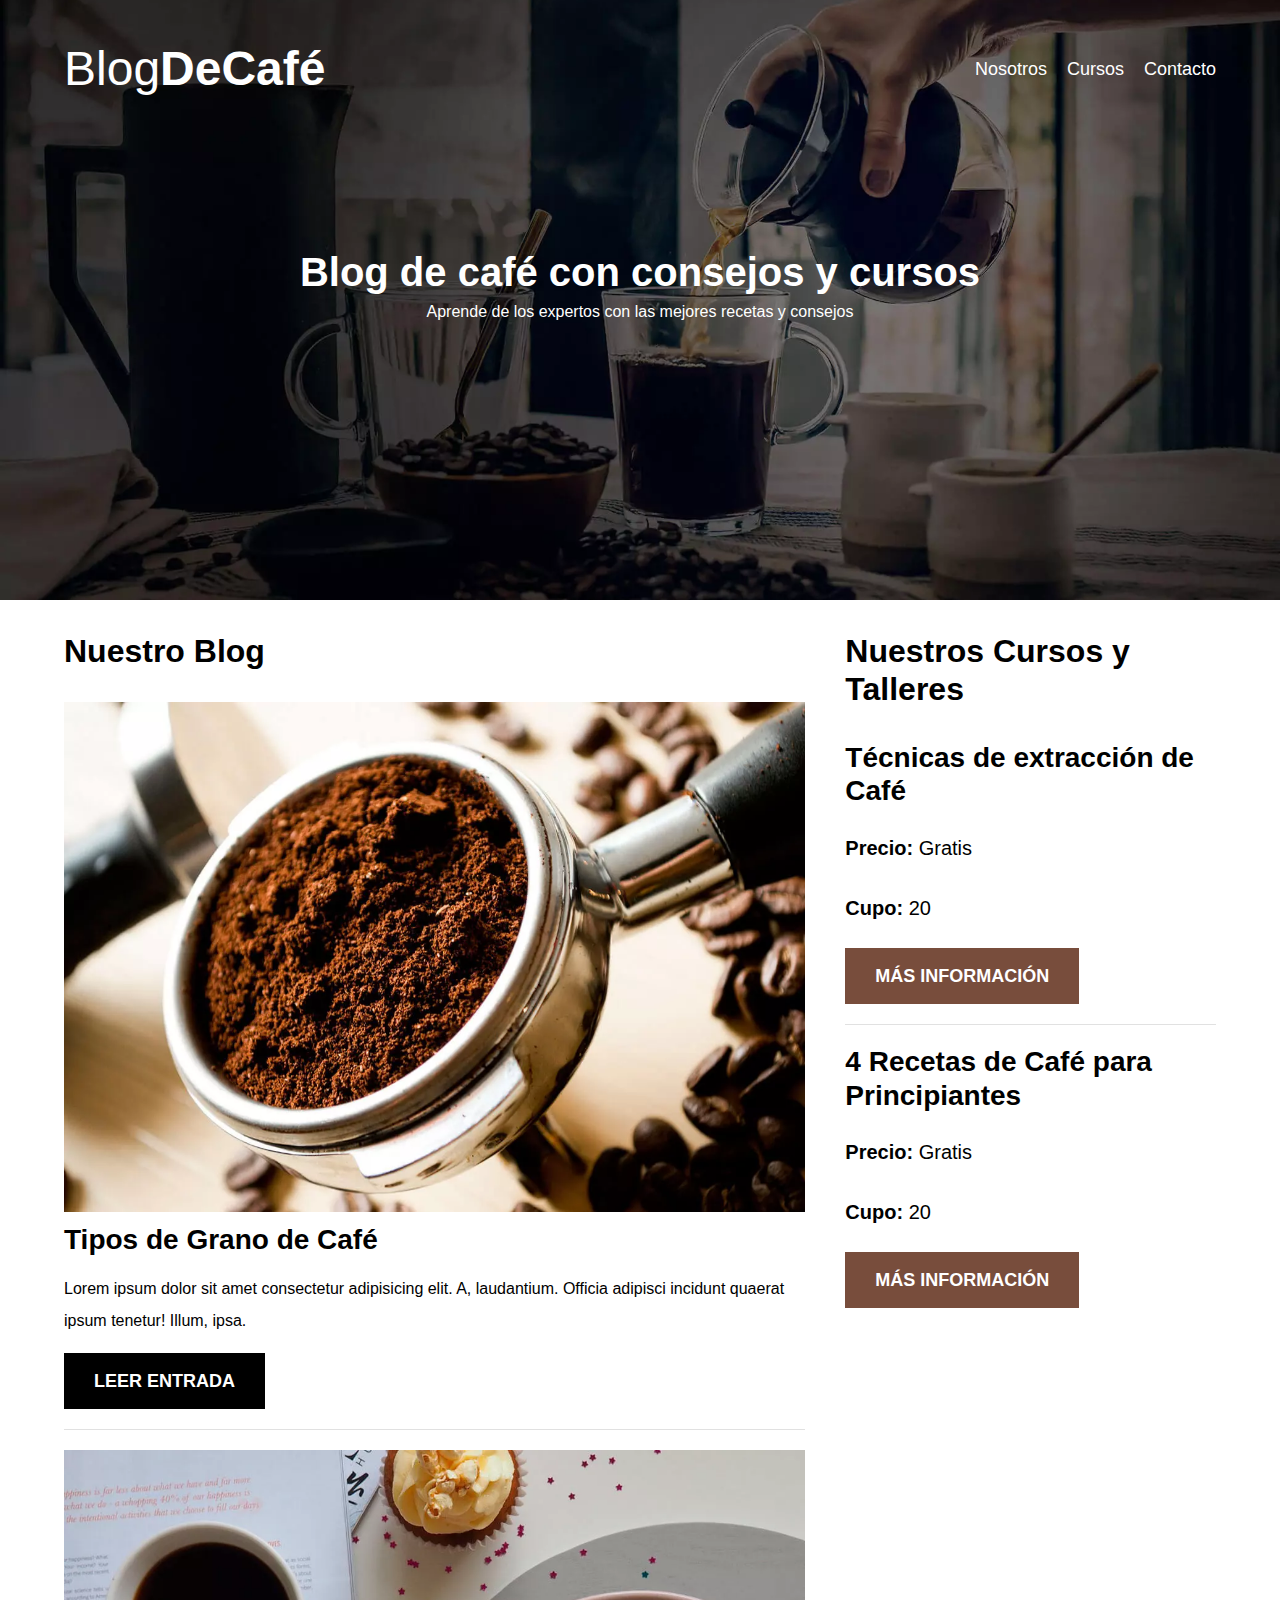
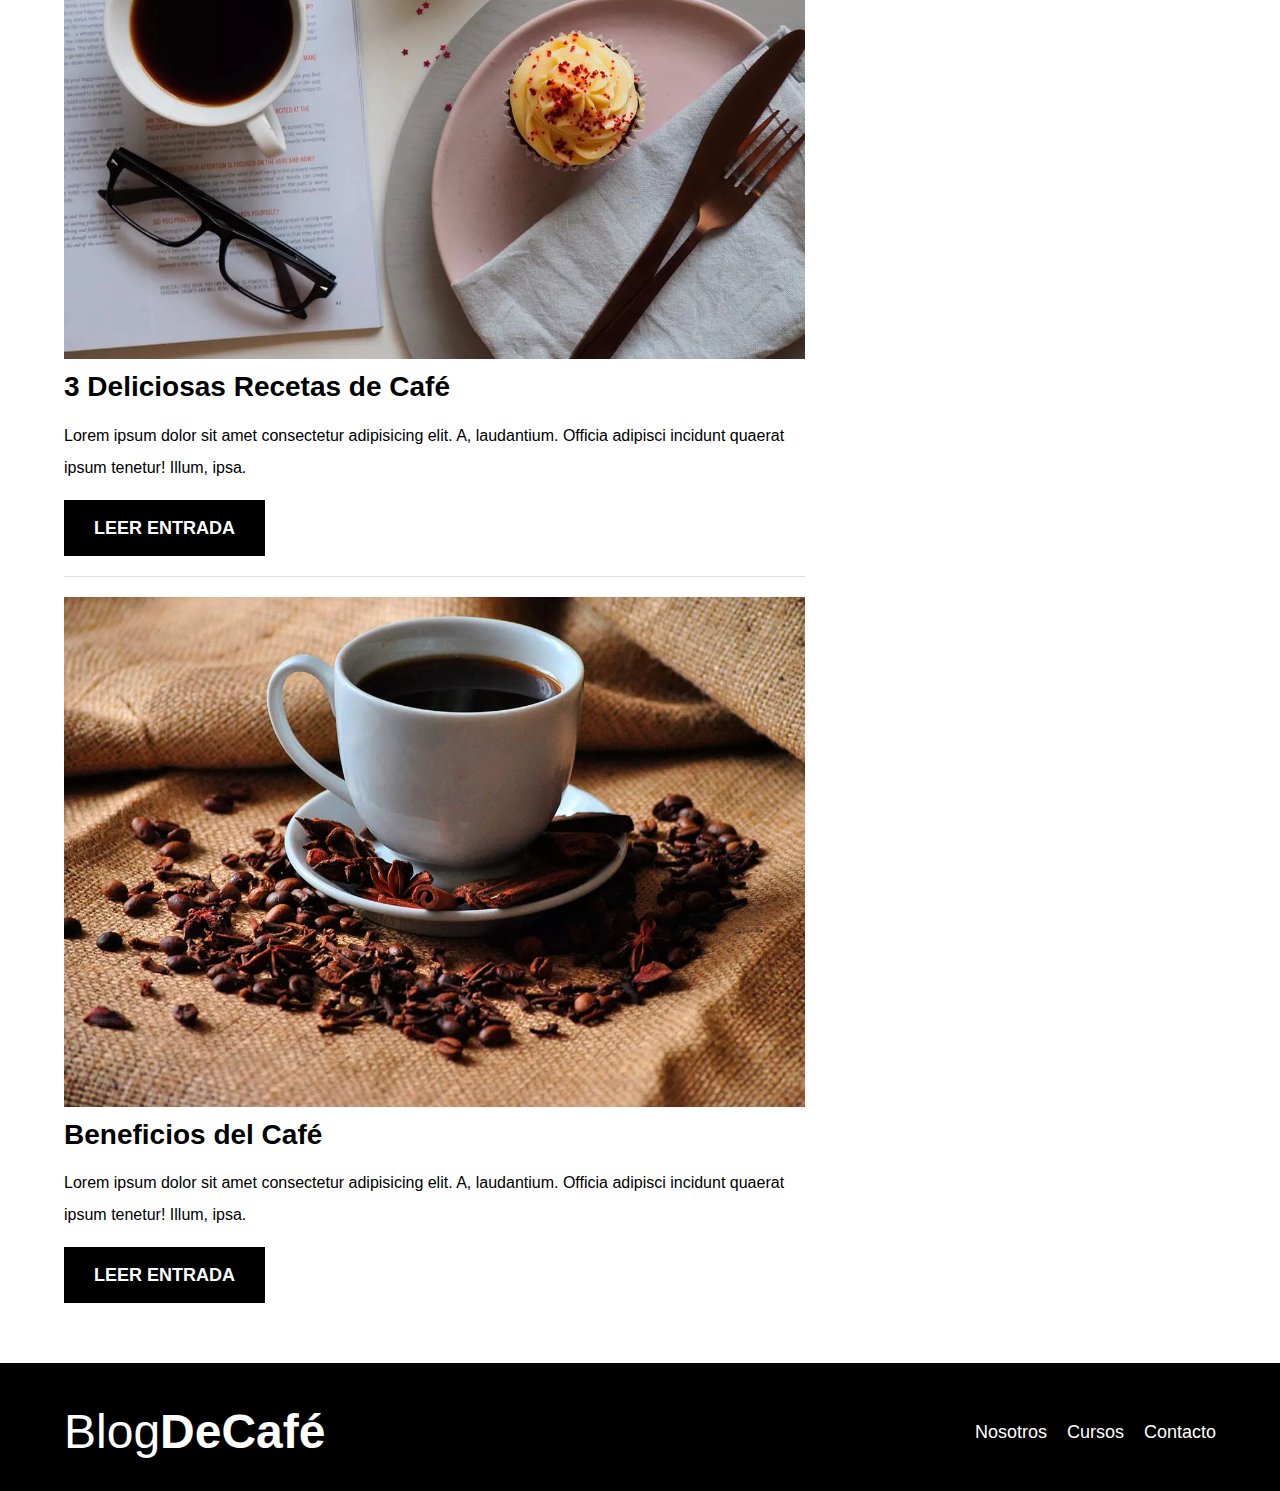
<file: index.html>
<!DOCTYPE html>
<html lang="es">
<head>
    <meta charset="UTF-8">
    <meta http-equiv="X-UA-Compatible" content="IE=edge">
    <meta name="viewport" content="width=device-width, initial-scale=1.0">

    <title>Blog Café</title>

    <meta name="description" content="Página web de blog de café">

    <link rel="preload" href="css/normalize.css" as="style">
    <link rel="stylesheet" href="css/normalize.css">

    <link rel="preconnect" as="font" crossorigin ="crossorigin"  href="https://fonts.googleapis.com/css2?family=Open+Sans&family=PT+Sans:wght@400;700&display=swap" >
    <link ref="https://fonts.googleapis.com/css2?family=Open+Sans&family=PT+Sans:wght@400;700&display=swap" rel="stylesheet">


    <link rel="preload" href="css/style.css" as="style">
    <link rel="stylesheet" href="css/style.css">

</head>
<body>
    <header class="header">
        <div class="contenedor">
            <div class="barra">
                <a href="index.html" class="logo">
                    <h1 class="logo__nombre no-margin centrar-texto">Blog<span class="logo__bold">DeCafé</span></h1>
                </a>
                <nav class="navegacion">
                    <a href="nosotros.html" class="navegacion__enlace">Nosotros</a>
                    <a href="cursos.html" class="navegacion__enlace">Cursos</a>
                    <a href="contacto.html" class="navegacion__enlace">Contacto</a>
                </nav>
            </div>
        </div>
        <div class="header__texto">
            <h2 class="no-margin">Blog de café con consejos y cursos</h2>
            <p class="no-margin">Aprende de los expertos con las mejores recetas y consejos</p>
        </div>
    </header>

    <div class="contenedor contenido-principal">
        <main class="blog">
            <h3>Nuestro Blog</h3>

            <article class="entrada">
                <div class="entrada__imagen">
                    <img loading="lazy" src="img/blog1.webp" alt="imagen blog">
                </div>
                <div class="entrada__contenido">
                    <h4 class="no-margin">Tipos de Grano de Café</h4>
                    <p>Lorem ipsum dolor sit amet consectetur adipisicing elit. A, laudantium. Officia adipisci incidunt quaerat ipsum tenetur! Illum, ipsa.</p>
                    <a href="entrada.html" class="boton boton--primario">Leer Entrada</a>
                </div>
            </article>
            <article class="entrada">
                <div class="entrada__imagen">
                    <img loading="lazy" src="img/blog2.webp" alt="imagen blog">
                </div>
                <div class="entrada__contenido">
                    <h4 class="no-margin">3 Deliciosas Recetas de Café</h4>
                    <p>Lorem ipsum dolor sit amet consectetur adipisicing elit. A, laudantium. Officia adipisci incidunt quaerat ipsum tenetur! Illum, ipsa.</p>
                    <a href="entrada.html" class="boton boton--primario">Leer Entrada</a>
                </div>
            </article>
            <article class="entrada">
                <div class="entrada__imagen">
                    <img loading="lazy" src="img/blog3.webp" alt="imagen blog">
                </div>
                <div class="entrada__contenido">
                    <h4 class="no-margin">Beneficios del Café</h4>
                    <p>Lorem ipsum dolor sit amet consectetur adipisicing elit. A, laudantium. Officia adipisci incidunt quaerat ipsum tenetur! Illum, ipsa.</p>
                    <a href="entrada.html" class="boton boton--primario">Leer Entrada</a>
                </div>
            </article>
        </main>
        <aside class="sidebar">
            <h3>Nuestros Cursos y Talleres</h3>
            <ul class="cursos no-padding">
                <li class="widget-curso">
                    <h4 class="no-margin">Técnicas de extracción de Café</h4>
                    <p class="widget-curso__label">Precio: <span class="widget-curso__info">Gratis</span></p>
                    <p class="widget-curso__label">Cupo: <span class="widget-curso__info">20</span></p>
                    <a href="entrada.html" class="boton boton--secundario">Más Información</a>
                </li>

                <li class="widget-curso">
                    <h4 class="no-margin">4 Recetas de Café para Principiantes</h4>
                    <p class="widget-curso__label">Precio: <span class="widget-curso__info">Gratis</span></p>
                    <p class="widget-curso__label">Cupo: <span class="widget-curso__info">20</span></p>
                    <a href="entrada.html" class="boton boton--secundario">Más Información</a>
                </li>
            </ul>
        </aside>
    </div>

    <footer class="footer">
        <div class="contenedor">
            <div class="barra">
                <a href="index.html" class="logo">
                    <h1 class="logo__nombre no-margin centrar-texto">Blog<span class="logo__bold">DeCafé</span></h1>
                </a>
                <nav class="navegacion">
                    <a href="nosotros.html" class="navegacion__enlace">Nosotros</a>
                    <a href="cursos.html" class="navegacion__enlace">Cursos</a>
                    <a href="contacto.html" class="navegacion__enlace">Contacto</a>
                </nav>
            </div>
        </div>
    </footer>
</body>
</html>
</file>
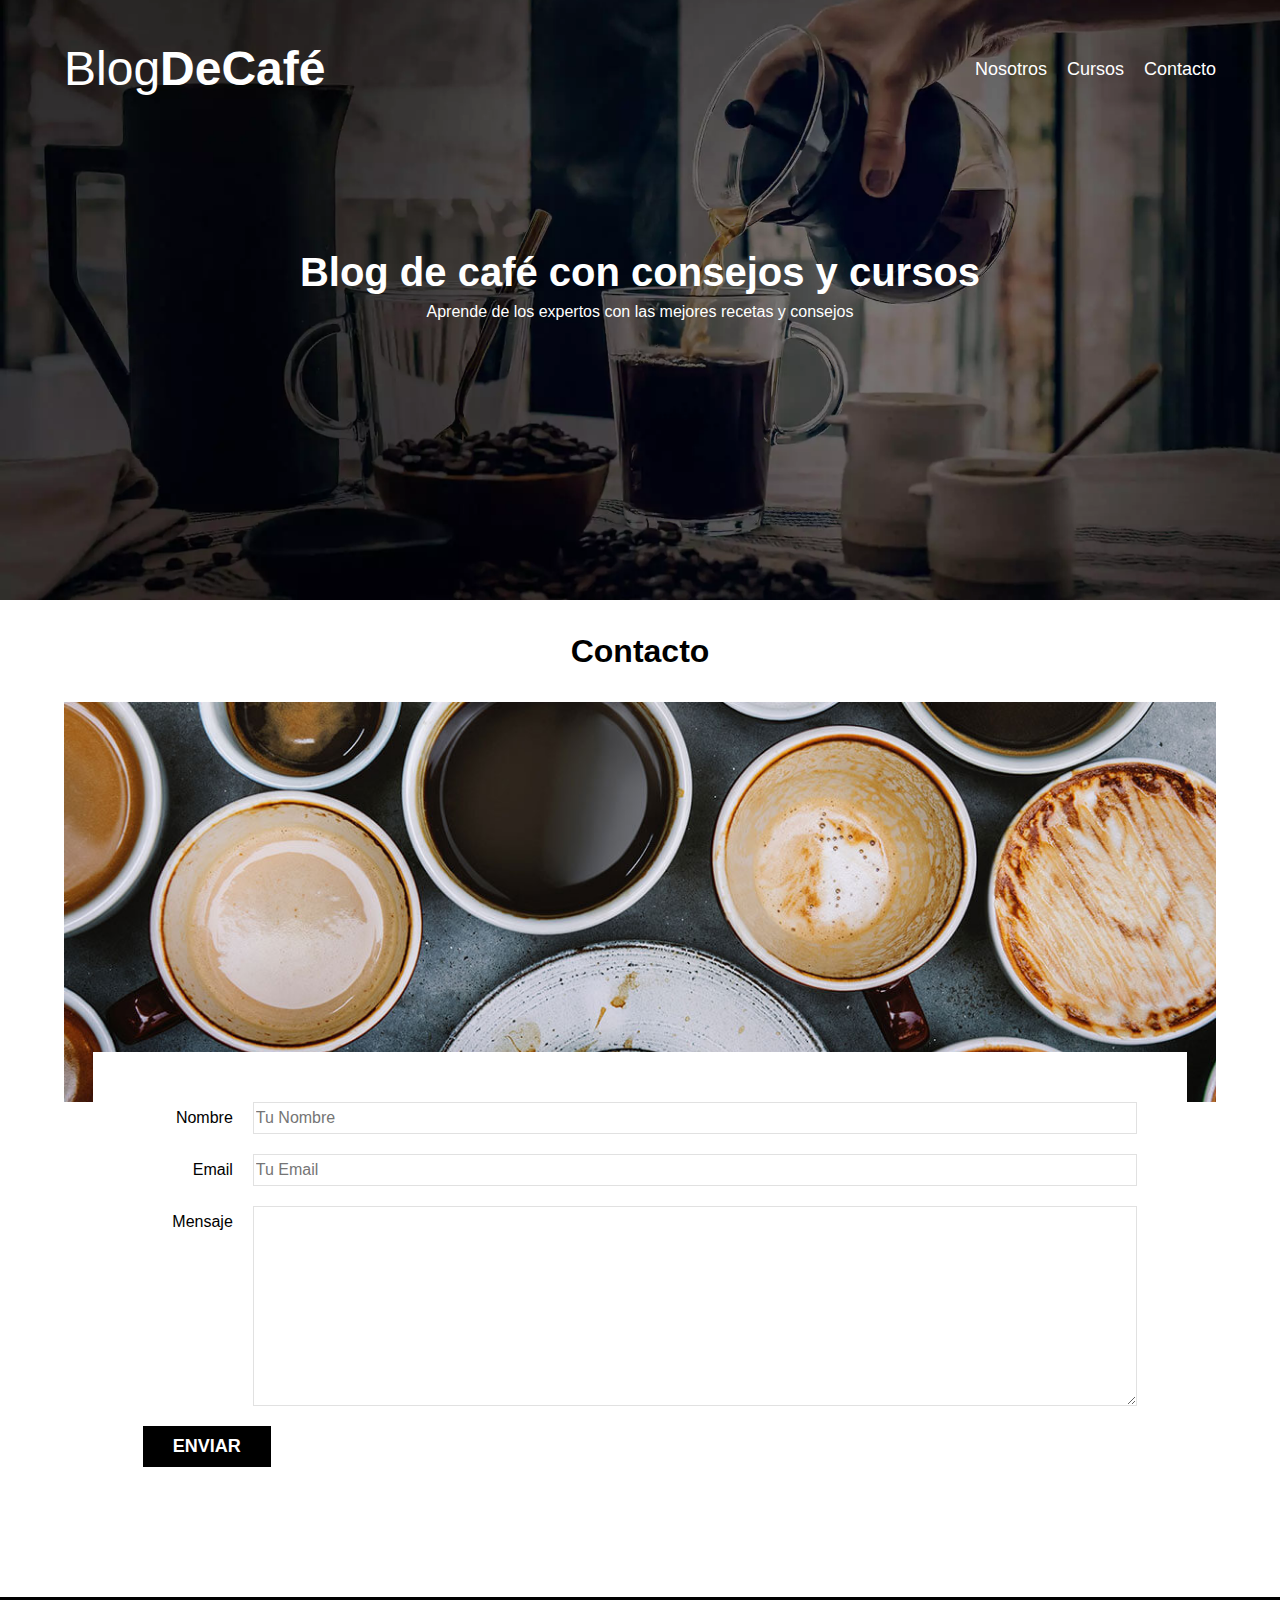
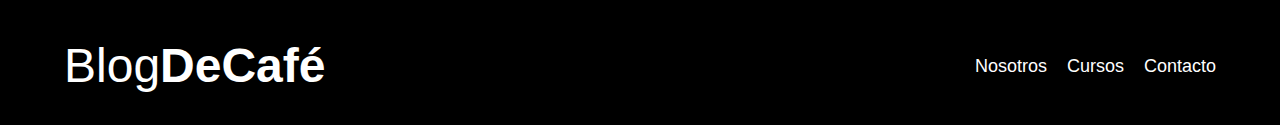
<file: contacto.html>
<!DOCTYPE html>
<html lang="es">
<head>
    <meta charset="UTF-8">
    <meta http-equiv="X-UA-Compatible" content="IE=edge">
    <meta name="viewport" content="width=device-width, initial-scale=1.0">

    <link rel="preload" href="css/normalize.css" as="style">
    <link rel="stylesheet" href="css/normalize.css">

    <link rel="preconnect" as="font" crossorigin ="crossorigin"  href="https://fonts.googleapis.com/css2?family=Open+Sans&family=PT+Sans:wght@400;700&display=swap" >
    <link ref="https://fonts.googleapis.com/css2?family=Open+Sans&family=PT+Sans:wght@400;700&display=swap" rel="stylesheet">


    <link rel="preload" href="css/style.css" as="style">
    <link rel="stylesheet" href="css/style.css">
    
    <title>Blog Café</title>
</head>
<body>
    <header class="header">
        <div class="contenedor">
            <div class="barra">
                <a href="index.html" class="logo">
                    <h1 class="logo__nombre no-margin centrar-texto">Blog<span class="logo__bold">DeCafé</span></h1>
                </a>
                <nav class="navegacion">
                    <a href="nosotros.html" class="navegacion__enlace">Nosotros</a>
                    <a href="cursos.html" class="navegacion__enlace">Cursos</a>
                    <a href="contacto.html" class="navegacion__enlace">Contacto</a>
                </nav>
            </div>
        </div>
        <div class="header__texto">
            <h2 class="no-margin">Blog de café con consejos y cursos</h2>
            <p class="no-margin">Aprende de los expertos con las mejores recetas y consejos</p>
        </div>
    </header>

    <main class="contenedor">
        <h3 class="centrar-texto">Contacto</h3>

        <div class="contacto-bg"></div>

        <form class="formulario">
            <div class="campo">
                <label class="campo__label" for="nombre">Nombre</label>
                <input class="campo__field" type="text" placeholder="Tu Nombre" id="nombre">
            </div>
            <div class="campo">
                <label class="campo__label" for="email">Email</label>
                <input class="campo__field" type="email" placeholder="Tu Email" id="email">
            </div>
            <div class="campo">
                <label class="campo__label" for="mensaje">Mensaje</label>
                <textarea class="campo__field campo__field--textarea" id="mensaje"></textarea>
            </div>
            <div class="campo">
                <input type="submit" value="Enviar" class="boton boton--primario">
            </div>
        </form>
        
    </main>

    <footer class="footer">
        <div class="contenedor">
            <div class="barra">
                <a href="index.html" class="logo">
                    <h1 class="logo__nombre no-margin centrar-texto">Blog<span class="logo__bold">DeCafé</span></h1>
                </a>
                <nav class="navegacion">
                    <a href="nosotros.html" class="navegacion__enlace">Nosotros</a>
                    <a href="cursos.html" class="navegacion__enlace">Cursos</a>
                    <a href="contacto.html" class="navegacion__enlace">Contacto</a>
                </nav>
            </div>
        </div>
    </footer>
</body>
</html>
</file>
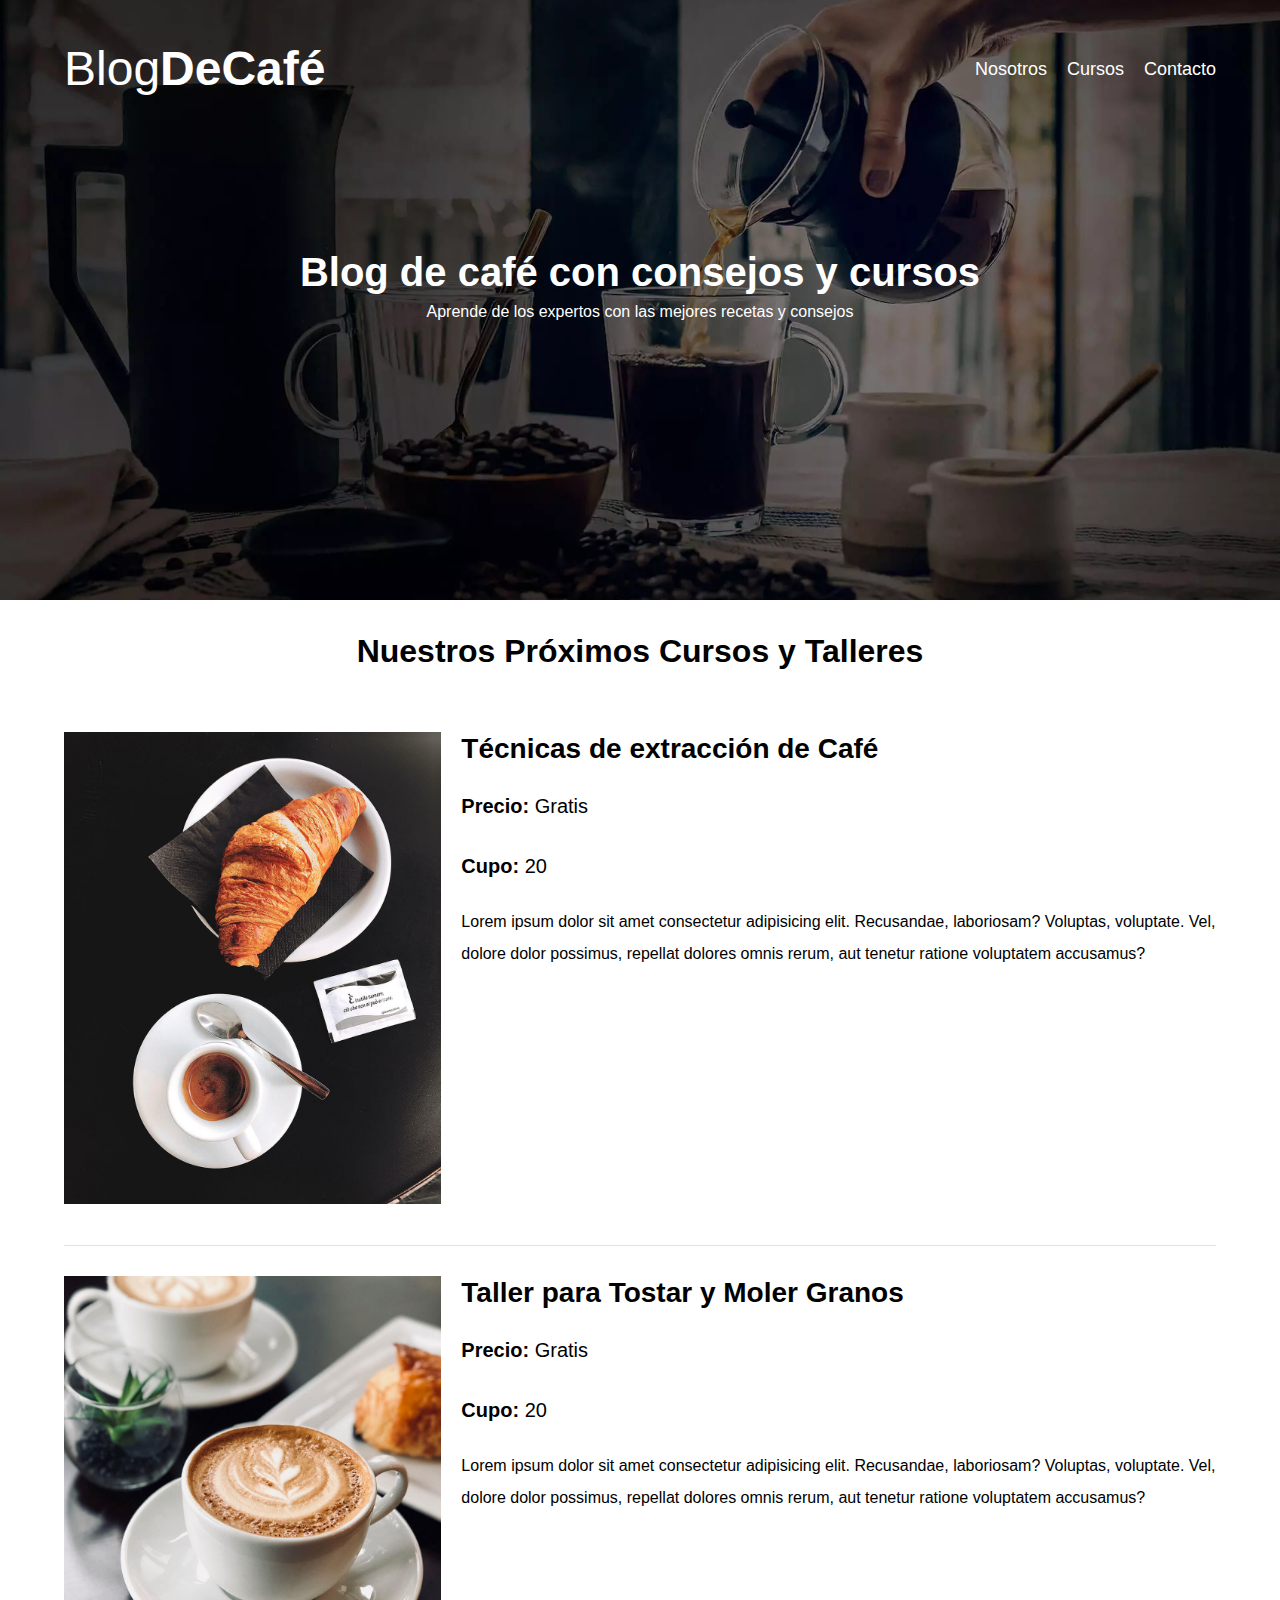
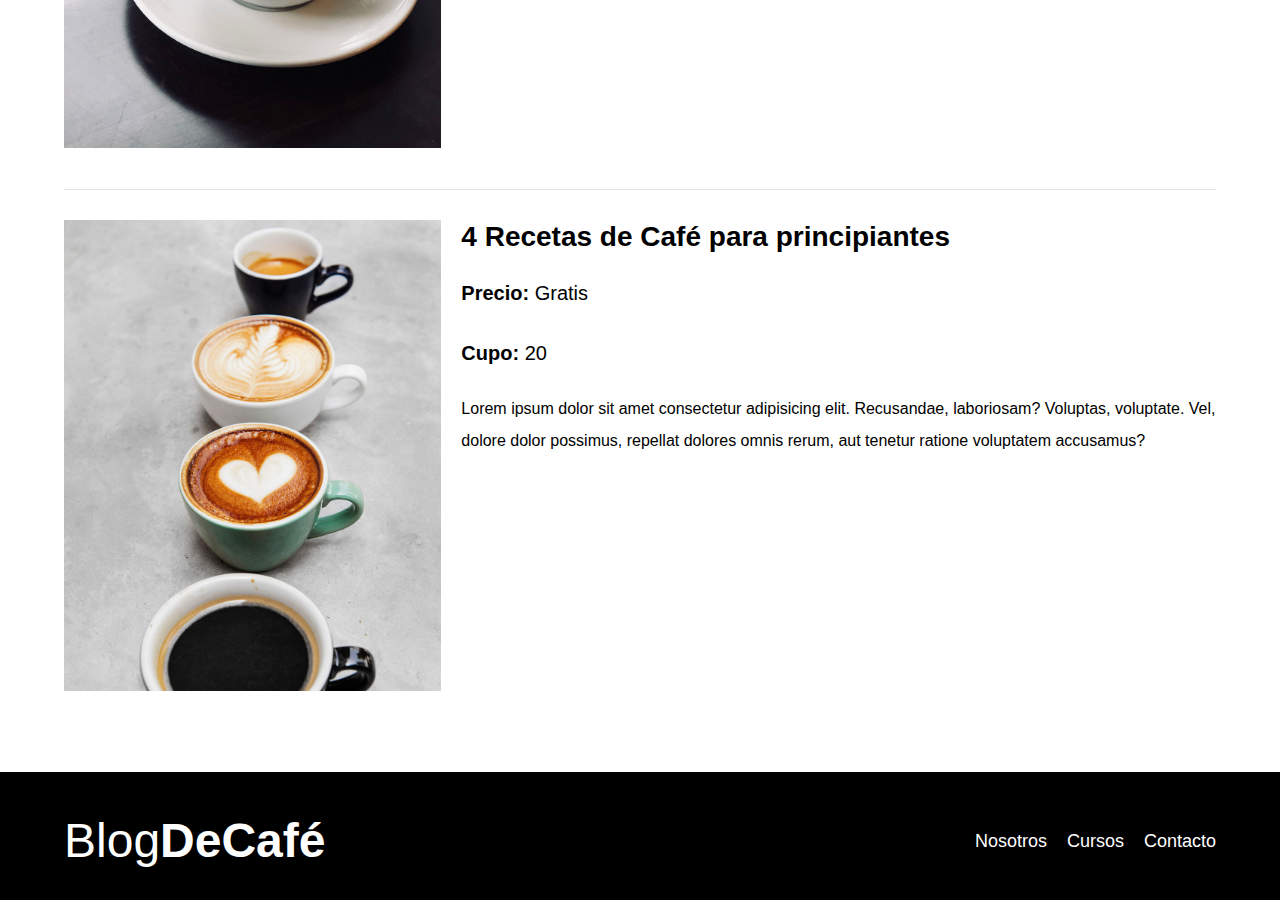
<file: cursos.html>
<!DOCTYPE html>
<html lang="es">
<head>
    <meta charset="UTF-8">
    <meta http-equiv="X-UA-Compatible" content="IE=edge">
    <meta name="viewport" content="width=device-width, initial-scale=1.0">

    <link rel="preload" href="css/normalize.css" as="style">
    <link rel="stylesheet" href="css/normalize.css">

    <link rel="preconnect" as="font" crossorigin ="crossorigin"  href="https://fonts.googleapis.com/css2?family=Open+Sans&family=PT+Sans:wght@400;700&display=swap" >
    <link ref="https://fonts.googleapis.com/css2?family=Open+Sans&family=PT+Sans:wght@400;700&display=swap" rel="stylesheet">


    <link rel="preload" href="css/style.css" as="style">
    <link rel="stylesheet" href="css/style.css">
    
    <title>Blog Café</title>
</head>
<body>
    <header class="header">
        <div class="contenedor">
            <div class="barra">
                <a href="index.html" class="logo">
                    <h1 class="logo__nombre no-margin centrar-texto">Blog<span class="logo__bold">DeCafé</span></h1>
                </a>
                <nav class="navegacion">
                    <a href="nosotros.html" class="navegacion__enlace">Nosotros</a>
                    <a href="cursos.html" class="navegacion__enlace">Cursos</a>
                    <a href="contacto.html" class="navegacion__enlace">Contacto</a>
                </nav>
            </div>
        </div>
        <div class="header__texto">
            <h2 class="no-margin">Blog de café con consejos y cursos</h2>
            <p class="no-margin">Aprende de los expertos con las mejores recetas y consejos</p>
        </div>
    </header>

    <main class="contenedor">
        <h3 class="centrar-texto">Nuestros Próximos Cursos y Talleres</h3>

        <div class="curso">
            <div class="curso__imagen">
                <img loading="lazy" src="img/curso1.jpg" alt="Imagen del curso">
            </div>

            <div class="curso__informacion">
                <h4 class="no-margin">Técnicas de extracción de Café</h4>
                <p class="widget-curso__label">Precio: <span class="widget-curso__info">Gratis</span></p>
                <p class="widget-curso__label">Cupo: <span class="widget-curso__info">20</span></p>

                <p class="curso__descripcion">
                    Lorem ipsum dolor sit amet consectetur adipisicing elit. Recusandae, laboriosam? Voluptas, voluptate. Vel, dolore dolor possimus, repellat dolores omnis rerum, aut tenetur ratione voluptatem accusamus?
                </p>
            </div>
        </div>

        <div class="curso">
            <div class="curso__imagen">
                <img loading="lazy" src="img/curso2.jpg" alt="Imagen del curso">
            </div>

            <div class="curso__informacion">
                <h4 class="no-margin">Taller para Tostar y Moler Granos</h4>
                <p class="widget-curso__label">Precio: <span class="widget-curso__info">Gratis</span></p>
                <p class="widget-curso__label">Cupo: <span class="widget-curso__info">20</span></p>

                <p class="curso__descripcion">
                    Lorem ipsum dolor sit amet consectetur adipisicing elit. Recusandae, laboriosam? Voluptas, voluptate. Vel, dolore dolor possimus, repellat dolores omnis rerum, aut tenetur ratione voluptatem accusamus?
                </p>
            </div>
        </div>

        <div class="curso">
            <div class="curso__imagen">
                <img loading="lazy" src="img/curso3.jpg" alt="Imagen del curso">
            </div>

            <div class="curso__informacion">
                <h4 class="no-margin">4 Recetas de Café para principiantes</h4>
                <p class="curso__label">Precio: <span class="curso__info">Gratis</span></p>
                <p class="curso__label">Cupo: <span class="curso__info">20</span></p>

                <p class="curso__descripcion">
                    Lorem ipsum dolor sit amet consectetur adipisicing elit. Recusandae, laboriosam? Voluptas, voluptate. Vel, dolore dolor possimus, repellat dolores omnis rerum, aut tenetur ratione voluptatem accusamus?
                </p>
            </div>
        </div>

    </main>

    <footer class="footer">
        <div class="contenedor">
            <div class="barra">
                <a href="index.html" class="logo">
                    <h1 class="logo__nombre no-margin centrar-texto">Blog<span class="logo__bold">DeCafé</span></h1>
                </a>
                <nav class="navegacion">
                    <a href="nosotros.html" class="navegacion__enlace">Nosotros</a>
                    <a href="cursos.html" class="navegacion__enlace">Cursos</a>
                    <a href="contacto.html" class="navegacion__enlace">Contacto</a>
                </nav>
            </div>
        </div>
    </footer>
</body>
</html>
</file>
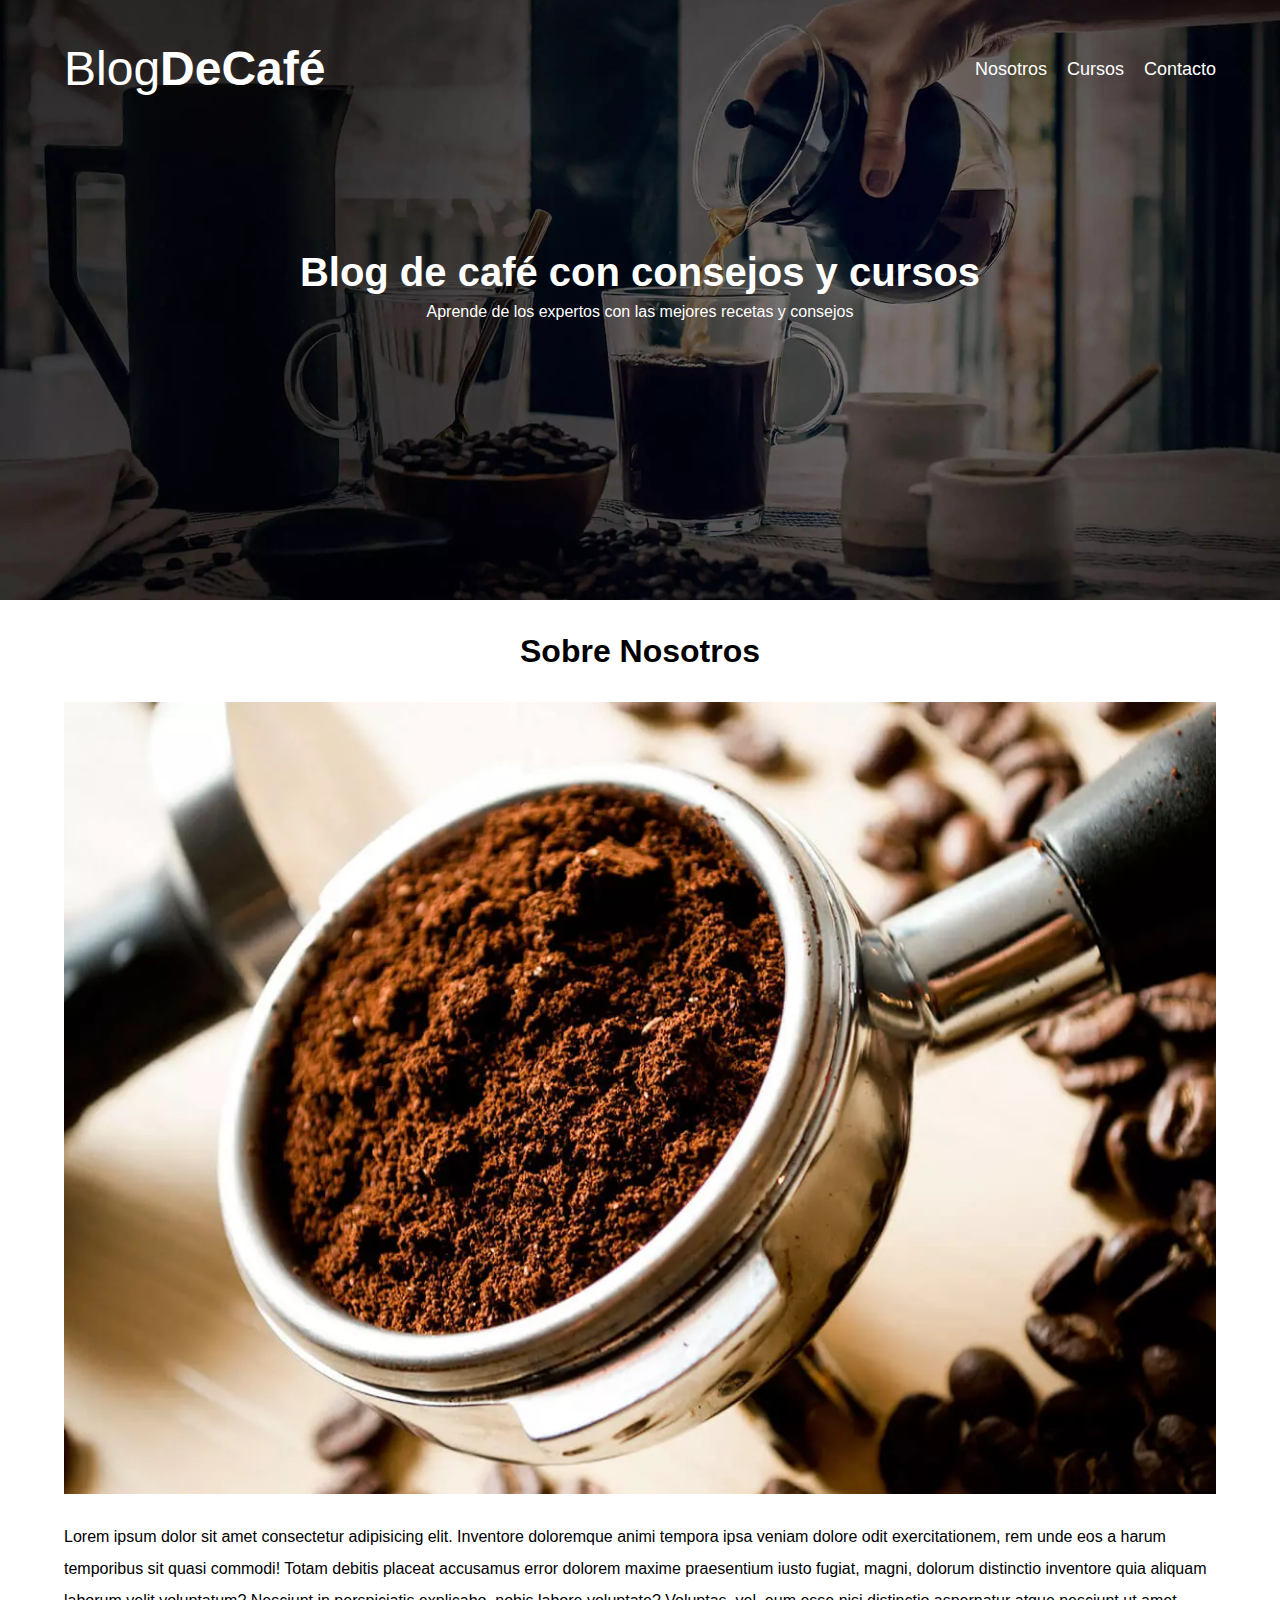
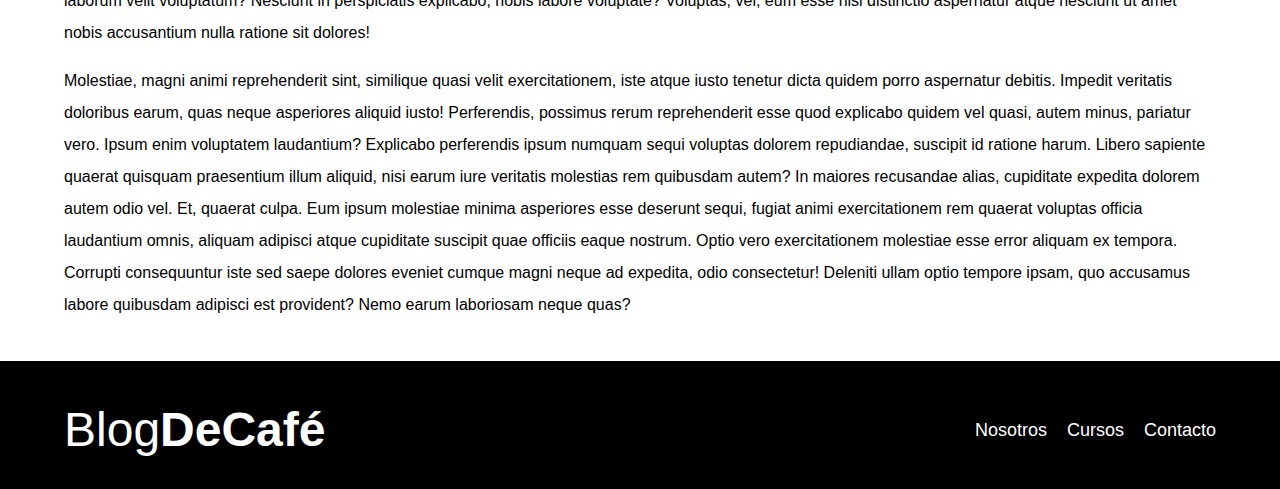
<file: entrada.html>
<!DOCTYPE html>
<html lang="es">
<head>
    <meta charset="UTF-8">
    <meta http-equiv="X-UA-Compatible" content="IE=edge">
    <meta name="viewport" content="width=device-width, initial-scale=1.0">

    <link rel="preload" href="css/normalize.css" as="style">
    <link rel="stylesheet" href="css/normalize.css">

    <link rel="preconnect" as="font" crossorigin ="crossorigin"  href="https://fonts.googleapis.com/css2?family=Open+Sans&family=PT+Sans:wght@400;700&display=swap" >
    <link ref="https://fonts.googleapis.com/css2?family=Open+Sans&family=PT+Sans:wght@400;700&display=swap" rel="stylesheet">


    <link rel="preload" href="css/style.css" as="style">
    <link rel="stylesheet" href="css/style.css">
    
    <title>Blog Café</title>
</head>
<body>
    <header class="header">
        <div class="contenedor">
            <div class="barra">
                <a href="index.html" class="logo">
                    <h1 class="logo__nombre no-margin centrar-texto">Blog<span class="logo__bold">DeCafé</span></h1>
                </a>
                <nav class="navegacion">
                    <a href="nosotros.html" class="navegacion__enlace">Nosotros</a>
                    <a href="cursos.html" class="navegacion__enlace">Cursos</a>
                    <a href="contacto.html" class="navegacion__enlace">Contacto</a>
                </nav>
            </div>
        </div>
        <div class="header__texto">
            <h2 class="no-margin">Blog de café con consejos y cursos</h2>
            <p class="no-margin">Aprende de los expertos con las mejores recetas y consejos</p>
        </div>
    </header>

    <main class="contenedor">
        <h3 class="centrar-texto">Sobre Nosotros</h3>
        <img loading="lazy" src="img/blog1.webp" alt="Imágen del blog">
        <p>Lorem ipsum dolor sit amet consectetur adipisicing elit. Inventore doloremque animi tempora ipsa veniam dolore odit exercitationem, rem unde eos a harum temporibus sit quasi commodi! Totam debitis placeat accusamus error dolorem maxime praesentium iusto fugiat, magni, dolorum distinctio inventore quia aliquam laborum velit voluptatum? Nesciunt in perspiciatis explicabo, nobis labore voluptate? Voluptas, vel, eum esse nisi distinctio aspernatur atque nesciunt ut amet nobis accusantium nulla ratione sit dolores!</p><p>Molestiae, magni animi reprehenderit sint, similique quasi velit exercitationem, iste atque iusto tenetur dicta quidem porro aspernatur debitis. Impedit veritatis doloribus earum, quas neque asperiores aliquid iusto! Perferendis, possimus rerum reprehenderit esse quod explicabo quidem vel quasi, autem minus, pariatur vero. Ipsum enim voluptatem laudantium? Explicabo perferendis ipsum numquam sequi voluptas dolorem repudiandae, suscipit id ratione harum. Libero sapiente quaerat quisquam praesentium illum aliquid, nisi earum iure veritatis molestias rem quibusdam autem? In maiores recusandae alias, cupiditate expedita dolorem autem odio vel. Et, quaerat culpa. Eum ipsum molestiae minima asperiores esse deserunt sequi, fugiat animi exercitationem rem quaerat voluptas officia laudantium omnis, aliquam adipisci atque cupiditate suscipit quae officiis eaque nostrum. Optio vero exercitationem molestiae esse error aliquam ex tempora. Corrupti consequuntur iste sed saepe dolores eveniet cumque magni neque ad expedita, odio consectetur! Deleniti ullam optio tempore ipsam, quo accusamus labore quibusdam adipisci est provident? Nemo earum laboriosam neque quas?</p>
    </main>

    <footer class="footer">
        <div class="contenedor">
            <div class="barra">
                <a href="index.html" class="logo">
                    <h1 class="logo__nombre no-margin centrar-texto">Blog<span class="logo__bold">DeCafé</span></h1>
                </a>
                <nav class="navegacion">
                    <a href="nosotros.html" class="navegacion__enlace">Nosotros</a>
                    <a href="cursos.html" class="navegacion__enlace">Cursos</a>
                    <a href="contacto.html" class="navegacion__enlace">Contacto</a>
                </nav>
            </div>
        </div>
    </footer>
</body>
</html>
</file>
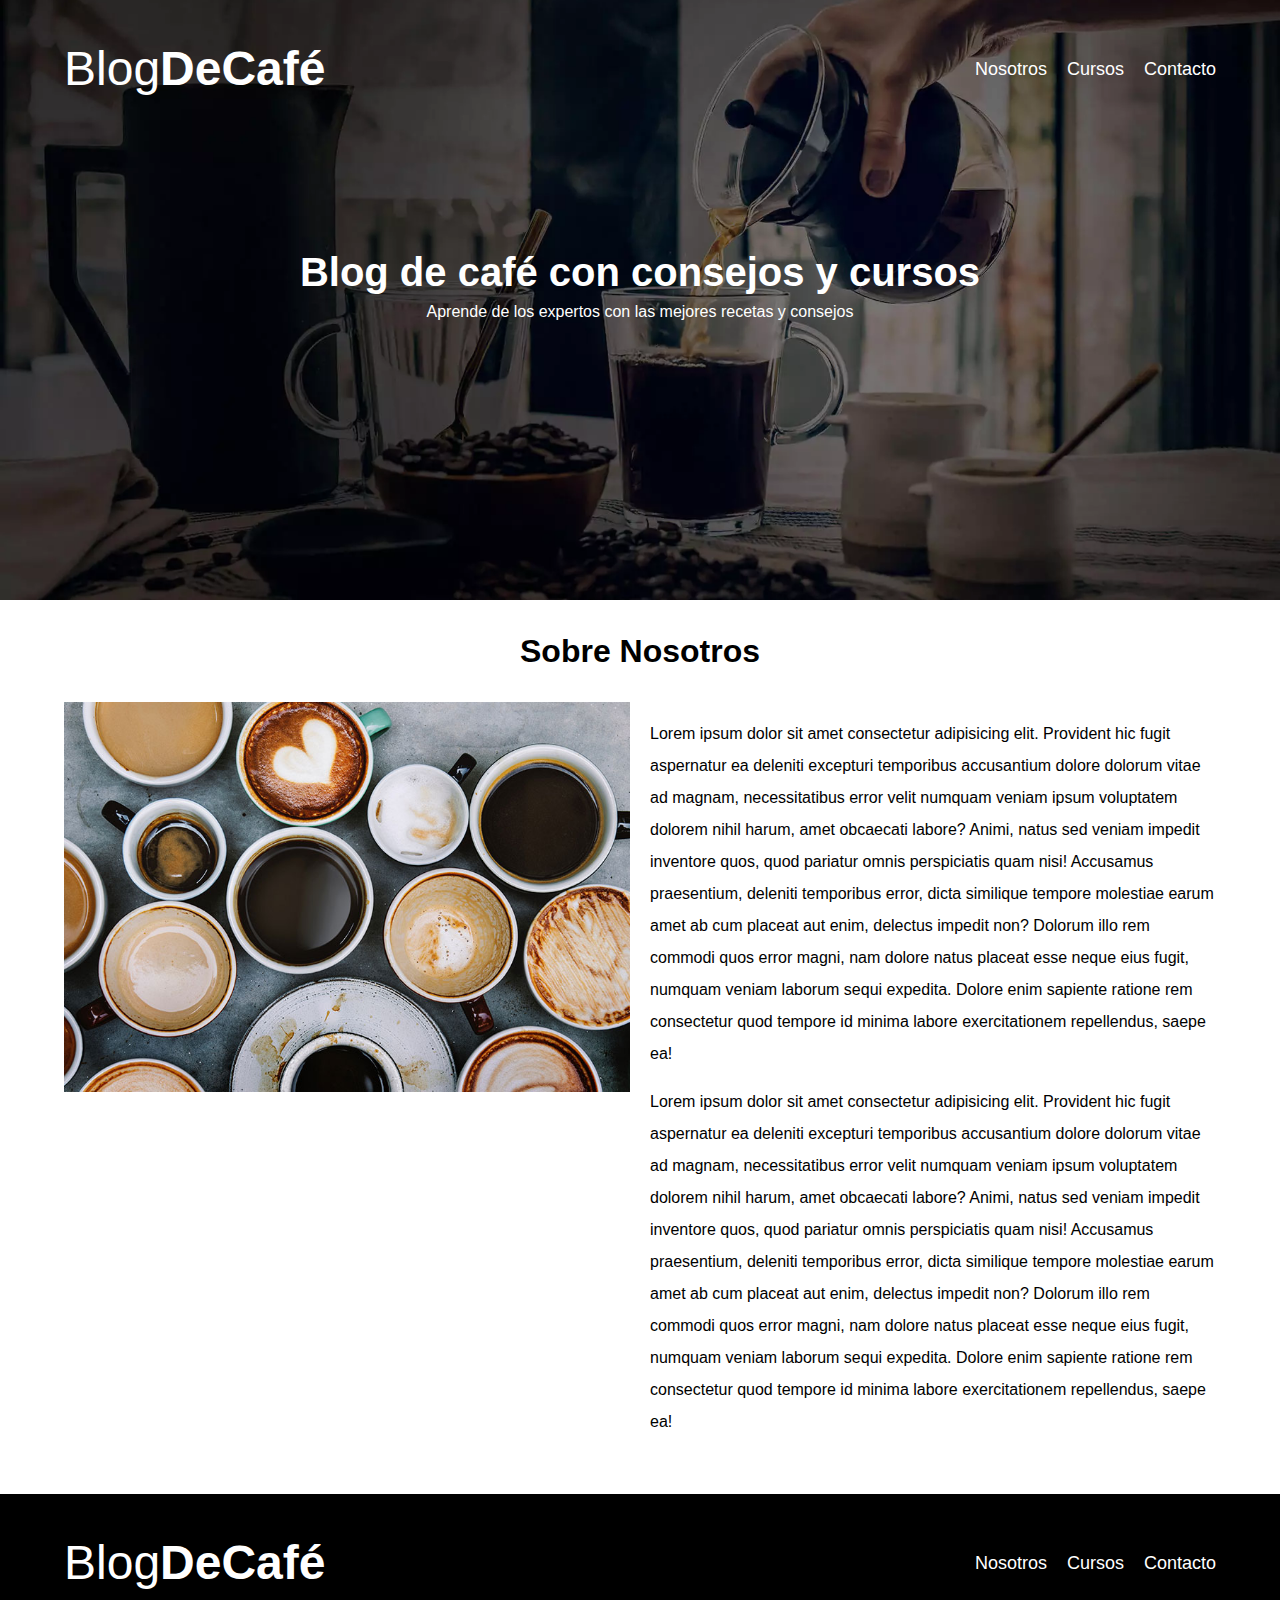
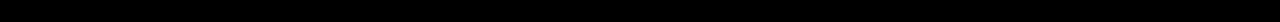
<file: nosotros.html>
<!DOCTYPE html>
<html lang="es">
<head>
    <meta charset="UTF-8">
    <meta http-equiv="X-UA-Compatible" content="IE=edge">
    <meta name="viewport" content="width=device-width, initial-scale=1.0">

    <link rel="stylesheet" href="css/normalize.css">
    <link rel="stylesheet" href="css/style.css">

    <link ref="https://fonts.googleapis.com/css2?family=Open+Sans&family=PT+Sans:wght@400;700&display=swap" rel="stylesheet">

    <title>Blog Café</title>
</head>
<body>
    <header class="header">
        <div class="contenedor">
            <div class="barra">
                <a href="index.html" class="logo">
                    <h1 class="logo__nombre no-margin centrar-texto">Blog<span class="logo__bold">DeCafé</span></h1>
                </a>
                <nav class="navegacion">
                    <a href="nosotros.html" class="navegacion__enlace">Nosotros</a>
                    <a href="cursos.html" class="navegacion__enlace">Cursos</a>
                    <a href="contacto.html" class="navegacion__enlace">Contacto</a>
                </nav>
            </div>
        </div>
        <div class="header__texto">
            <h2 class="no-margin">Blog de café con consejos y cursos</h2>
            <p class="no-margin">Aprende de los expertos con las mejores recetas y consejos</p>
        </div>
    </header>

    <main class="contenedor">
        <h3 class="centrar-texto">Sobre Nosotros</h3>

        <div class="sobre-nosotros">
            <div class="sobre-nosotros__imagen">
                <img loading="lazy" src="img/nosotros.jpg" alt="imagen nosotros">
            </div>

            <div class="sobre-nosotros__texto">
                <p>Lorem ipsum dolor sit amet consectetur adipisicing elit. Provident hic fugit aspernatur ea deleniti excepturi temporibus accusantium dolore dolorum vitae ad magnam, necessitatibus error velit numquam veniam ipsum voluptatem dolorem nihil harum, amet obcaecati labore? Animi, natus sed veniam impedit inventore quos, quod pariatur omnis perspiciatis quam nisi! Accusamus praesentium, deleniti temporibus error, dicta similique tempore molestiae earum amet ab cum placeat aut enim, delectus impedit non? Dolorum illo rem commodi quos error magni, nam dolore natus placeat esse neque eius fugit, numquam veniam laborum sequi expedita. Dolore enim sapiente ratione rem consectetur quod tempore id minima labore exercitationem repellendus, saepe ea!</p>

                <p>Lorem ipsum dolor sit amet consectetur adipisicing elit. Provident hic fugit aspernatur ea deleniti excepturi temporibus accusantium dolore dolorum vitae ad magnam, necessitatibus error velit numquam veniam ipsum voluptatem dolorem nihil harum, amet obcaecati labore? Animi, natus sed veniam impedit inventore quos, quod pariatur omnis perspiciatis quam nisi! Accusamus praesentium, deleniti temporibus error, dicta similique tempore molestiae earum amet ab cum placeat aut enim, delectus impedit non? Dolorum illo rem commodi quos error magni, nam dolore natus placeat esse neque eius fugit, numquam veniam laborum sequi expedita. Dolore enim sapiente ratione rem consectetur quod tempore id minima labore exercitationem repellendus, saepe ea!</p>

            </div>
        </div>
    </main>

    <footer class="footer">
        <div class="contenedor">
            <div class="barra">
                <a href="index.html" class="logo">
                    <h1 class="logo__nombre no-margin centrar-texto">Blog<span class="logo__bold">DeCafé</span></h1>
                </a>
                <nav class="navegacion">
                    <a href="nosotros.html" class="navegacion__enlace">Nosotros</a>
                    <a href="cursos.html" class="navegacion__enlace">Cursos</a>
                    <a href="contacto.html" class="navegacion__enlace">Contacto</a>
                </nav>
            </div>
        </div>
    </footer>
</body>
</html>
</file>
<file: css/style.css>
:root{
    --fuenteHeading: 'PT Sans', sans-serif;
    --fuenteParrafos: 'Open Sans', sans-serif;

    --primario: #784D3C;
    --blanco: #FFF;
    --negro: #000;
    --gris: #E1E1E1;
}

html{
    box-sizing: border-box;
    font-size: 62.5%;
}

*, *::before, *::after{
    box-sizing: inherit;
}

body{
    font-family: var(--fuenteParrafos);
    font-size: 1.6rem;
    line-height: 2;
}

.contenedor{
    max-width: 120rem; /*usará 1200px mientras haya ese espacio disponible, de lo contrario usa el 90% del width de abajo */
    width: 90%; /*para que el contenido no quede pegado a las orillas en celulares (especie de padding)*/
    /* min-width: (90%, 120rem); es lo mismo de arriba solo que en un línea */
    margin: 0 auto;
}

a{
    text-decoration: none;
}

h1, h2, h3, h4{
    font-family: var(--fuenteHeading);
    line-height: 1.2;
}

h1{
    font-size: 4.8rem;
}

h2{
    font-size: 4rem;
}

h3{
    font-size: 3.2rem;
}

h4{
    font-size: 2.8rem;
}

img{
    max-width: 100%;
}

.no-margin{
    margin:0;
}

.no-padding{
    padding: 0;
}

.centrar-texto{
    text-align: center;
}

.header{
    background-image: url(../img/banner.webp);
    height: 60rem;
    background-size: cover;
    background-repeat: no-repeat;
    background-position: center center; /*centrar horizontal y vertical */
}

.barra{
    padding-top: 4rem;
}

.logo{
    color: var(--blanco);
}

.logo__nombre{
    font-weight: 400;
}

.logo__bold{
    font-weight: 700;
}

.navegacion__enlace{
    display: block;
    text-align: center;
    font-size: 1.8rem;
    color:var(--blanco)
}

.header__texto{
    text-align: center;
    color: var(--blanco);
    margin-top: 5rem;
}

.entrada{
    border-bottom: 1px solid var(--gris);
    margin-bottom: 2rem;
}

.entrada:last-of-type{
    border: none;
    margin-bottom: 0;
}

.boton{
    display: block;
    font-family: var(--fuenteHeading);
    color: var(--blanco);
    text-align: center;
    padding: 1rem 3rem;
    font-size: 1.8rem;
    text-transform: uppercase;
    font-weight: 700;
    margin-bottom: 2rem;
    border:none;
}

.boton:hover{
    cursor: pointer;
}

.boton--primario{
    background-color: var(--negro);
}

.cursos{
    list-style: none;
}

.widget-curso{
    border-bottom: 1px solid var(--gris);
    margin-bottom: 2rem;
}

.widget-curso:last-of-type{
    border: none;
    margin-bottom: 0;
}

.widget-curso__label{
    font-family: var(--fuenteHeading);
    font-weight: 700; /*o bold*/
}

.widget-curso__info{
    font-weight: 400; /*o normal*/
}

.widget-curso__label,
.widget-curso__info{
    font-size: 2rem;
}

.boton--secundario{
    background-color: var(--primario);
}

.curso{
    padding: 3rem 0;
    border-bottom: 1px solid var(--gris);
}

.curso:last-of-type{
    border: none;
}

.curso__label{
    font-family: var(--fuenteHeading);
    font-weight: 700;
}

.curso__info{
    font-weight: normal;
}

.curso__label,
.curso__info{
    font-size: 2rem;
}

.contacto-bg{
    background-image: url(../img/contacto.jpg);
    height: 40rem;
    background-size: cover;
    background-repeat: no-repeat;
}

.formulario{
    background-color: var(--blanco);
    margin: -5rem auto 0 auto;
    width: 95%;
    padding: 5rem;
}

.campo{
    display: flex;
    margin-bottom: 2rem;
    gap: 2rem;
}

.campo__label{
    flex: 0 0 9rem; /*no tienes factor de crecimiento, tampoco te haras mas pequeño pero tu base será de 9rem*/
    text-align: right;
}

.campo__field{
    flex: 1;
    border: 1px solid var(--gris);
}

.campo__field--textarea{
    height:20rem;
}

.footer{
    background-color: var(--negro);
    padding-bottom: 3rem;
    margin-top: 4rem;
}

@media (min-width: 768px){
    .barra{
        display: flex;
        justify-content: space-between;
        align-items: center; /*alinear verticalmente al centro*/
    }
    .navegacion{
        display: flex;
        gap: 2rem;
    }
    .header__texto{
        margin-top: 15rem;
    }
    .contenido-principal{
        display: grid;
        grid-template-columns: 2fr 1fr;
        column-gap: 4rem;
    }
    .boton{
        display: inline-block;
    }
    /* con flexbox*/
    /* .sobre-nosotros{
        display: flex;
        justify-content: space-between;
    }
    .sobre-nosotros__imagen,
    .sobre-nosotros__texto{
        flex-basis: calc(50% - 1rem); 
    } */
    /* con grid*/
    .sobre-nosotros{
        display: grid;
        grid-template-columns: repeat(2, 1fr);
        column-gap: 2rem;
    }
    .curso{
        display: grid;
        grid-template-columns: 1fr 2fr;
        column-gap: 2rem;
    }

}
</file>
